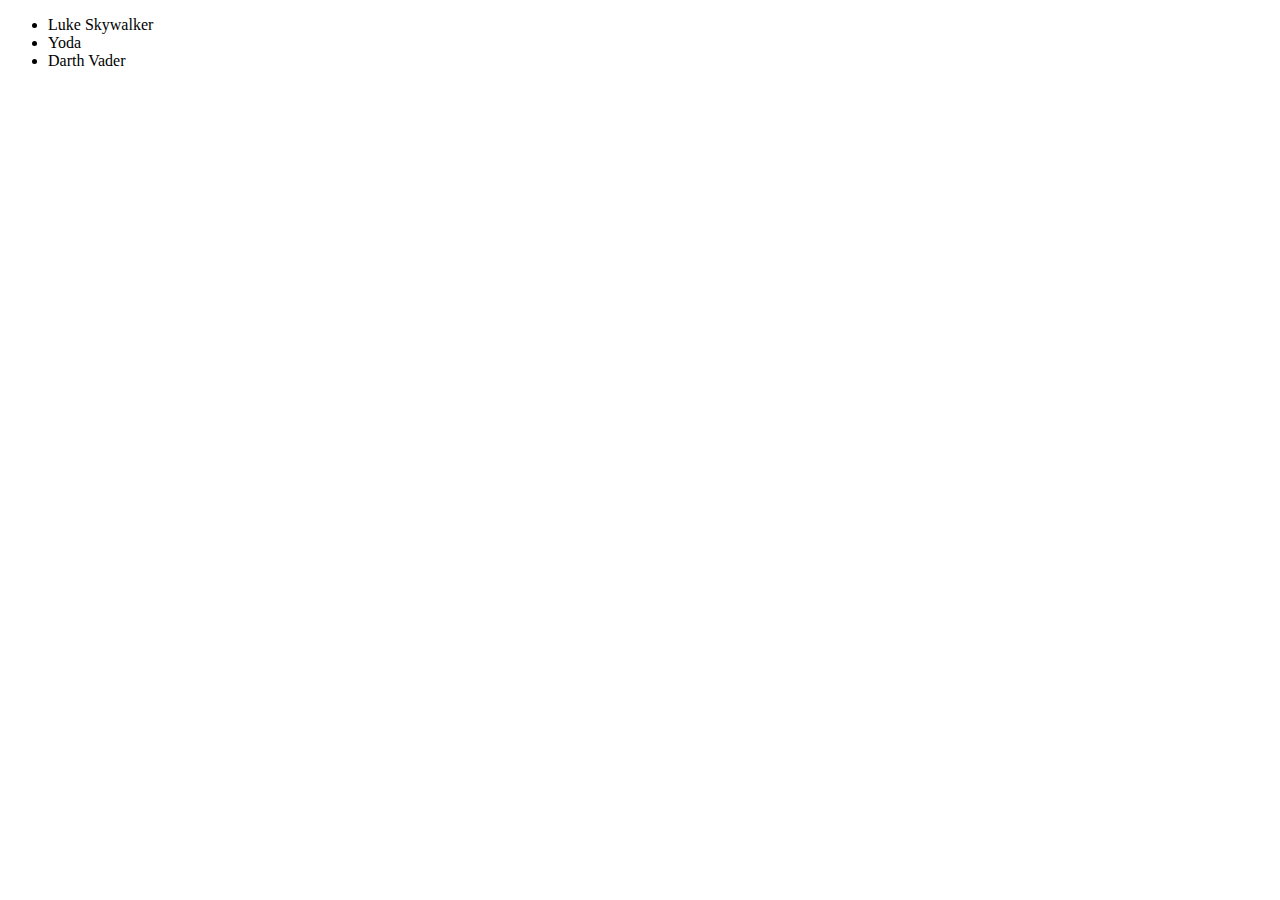
<file: 02.js-basics/15.selecting-an-element/index.html>
<!DOCTYPE html>
<html lang="en">
<head>
    <meta charset="UTF-8">
    <meta name="viewport" content="width=device-width, initial-scale=1.0">
    <meta http-equiv="X-UA-Compatible" content="ie=edge">
    <title>Document</title>
</head>
<body>
    
    <ul id="star-wars-characters">
        <li class="character luke" data-type="hero">Luke Skywalker</li>
        <li class="character yoda" data-type="master">Yoda</li>
        <li class="character badboy" data-type="villain">Darth Vader</li>
    </ul>
    <script src='main.js'></script>
</body>
</html>
</file>
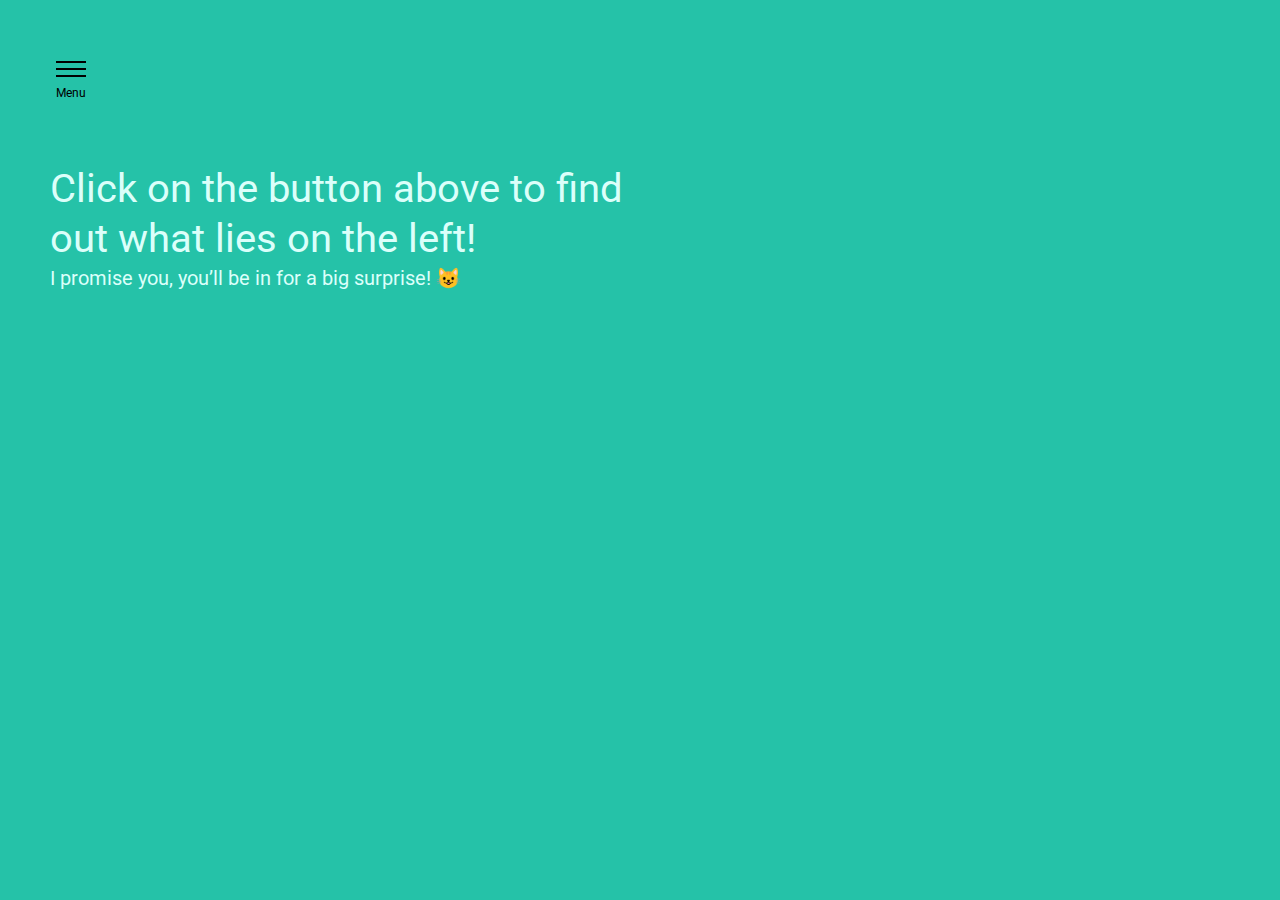
<file: 03.Building-simple-components/01.off-canvas-menu/index.html>
<!DOCTYPE html>
<html lang="en">

<head>
  <meta charset="UTF-8">
  <meta http-equiv="X-UA-Compatible" content="IE=edge">
  <meta name="viewport" content="width=device-width, initial-scale=1">

  <title>Off-canvas menu</title>

  <link href="https://fonts.googleapis.com/css?family=Roboto:400,700" rel="stylesheet">
  <link rel="stylesheet" href="css/normalize.css">
  <link rel="stylesheet" href="css/reset.css">
  <link rel="stylesheet" href="css/styles.css">
  <script src="js/prefixfree.js"></script>
</head>

<body>
  <div class="site-container">
    <button class="menu-button jsOffsiteToggle">
      <svg width="30" height="16" viewBox="0 0 30 16">
        <path d="M0 0h30v2H0zm0 7h30v2H0zm0 7h30v2H0z" fill="currentColor" fill-rule="evenodd" />
      </svg>
      <span class="menu-button__text">Menu</span>
    </button>

    <h1>Click on the button above to find out what lies on the left! </h1>
    <p>I promise you, you&rsquo;ll be in for a big surprise! 😺</p>
  </div>

  <div class="offsite-container">
    <nav class="nav">
      <ul>
        <li>
          <a href="#">Home</a>
        </li>
        <li>
          <a href="#">Work</a>
        </li>
        <li>
          <a href="#">About</a>
        </li>
        <li>
          <a href="#">Contact</a>
        </li>
      </ul>
    </nav>
  </div>

  <script src="js/main.js"></script>
</body>

</html>
</file>
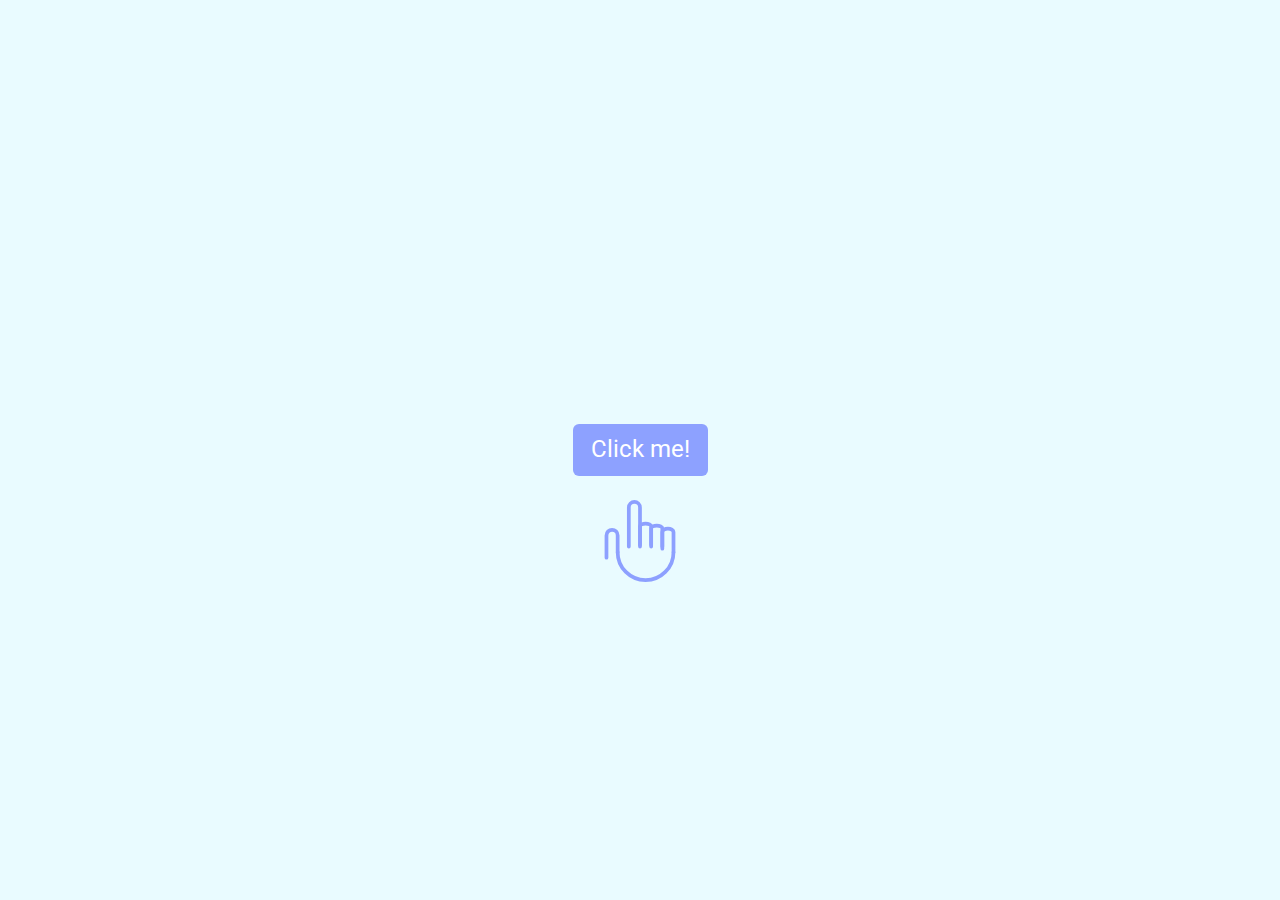
<file: 03.Building-simple-components/05.building-modal-window/index.html>
<!DOCTYPE html>
<html lang="en">

<head>
  <meta charset="UTF-8">
  <meta http-equiv="X-UA-Compatible" content="IE=edge">
  <meta name="viewport" content="width=device-width, initial-scale=1">

  <title>Modal window</title>

  <link href="https://fonts.googleapis.com/css?family=Roboto:400,700" rel="stylesheet">
  <link rel="stylesheet" href="css/normalize.css">
  <link rel="stylesheet" href="css/reset.css">
  <link rel="stylesheet" href="css/styles.css">
  <script src="js/prefixfree.js"></script>
</head>

<body>
  <div class="container">
    <div>
      <button class="button">Click me!</button>
      <svg viewBox="0 0 58 66">
        <use xlink:href="images/sprite.svg#point-hand" />
      </svg>
    </div>
  </div>

  <div class="modal-container">
    <div class="modal">
      <button class="modal__close">
        <svg viewBox="0 0 18 18">
          <use xlink:href="images/sprite.svg#close" />
        </svg>
      </button>
      <div class="modal__content">
        <h2>Hello!</h2>
        <svg width="112" height="139" viewBox="0 0 112 139">
          <use xlink:href="images/sprite.svg#wave-hand" />
        </svg>
      </div>
    </div>
  </div>

  <script src="js/main.js"></script>
</body>

</html>
</file>
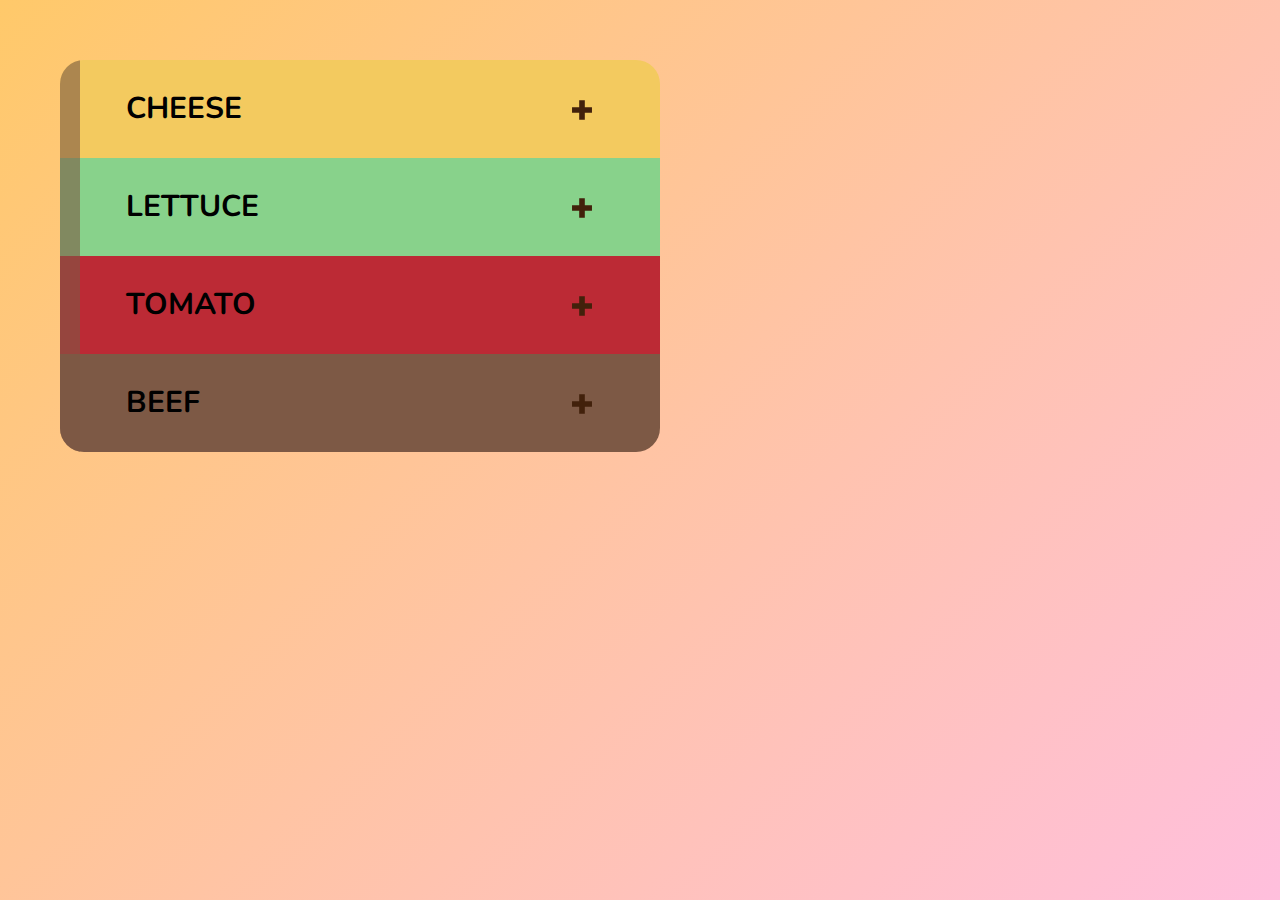
<file: 04.arrays-and-loops/06.building-an-accordian/index.html>
<!DOCTYPE html>
<html lang="en">

<head>
  <meta charset="UTF-8">
  <meta http-equiv="X-UA-Compatible" content="IE=edge">
  <meta name="viewport" content="width=device-width, initial-scale=1">

  <title>Accordion</title>

  <link href="https://fonts.googleapis.com/css?family=Nunito:400,700" rel="stylesheet">
  <link rel="stylesheet" href="css/normalize.css">
  <link rel="stylesheet" href="css/reset.css">
  <link rel="stylesheet" href="css/styles.css">
  <script src="js/prefixfree.js"></script>
</head>

<body>
  <div class="accordion-container">
    <div class="accordion" style="background-color: #F3CA5F">
      <div class="accordion__header">
        <h2>
          <button class="accordion__button">
            <span class="accordion__title">Cheese</span>
            <div class="accordion__indicator">
              <svg class="indicator__plus" viewBox="0 0 80 80">
                <use xlink:href="images/sprite.svg#plus" />
              </svg>
              <svg class="indicator__minus" viewBox="0 0 80 28">
                <use xlink:href="images/sprite.svg#minus" />
              </svg>
            </div>
          </button>
        </h2>
      </div>

      <div class="accordion__content">
        <svg>
          <use xlink:href="images/sprite.svg#cheese" />
        </svg>
        <p>Cheese is a food derived from milk that is produced in a wide range of flavors, textures, and forms by coagulation
          of the milk protein casein.</p>
      </div>
    </div>

    <div class="accordion" style="background-color: #88D28B">
      <div class="accordion__header">
        <h2>
          <button class="accordion__button">
            <span class="accordion__title">Lettuce</span>
            <div class="accordion__indicator">
              <svg class="indicator__plus" viewBox="0 0 80 80">
                <use xlink:href="images/sprite.svg#plus" />
              </svg>
              <svg class="indicator__minus" viewBox="0 0 80 28">
                <use xlink:href="images/sprite.svg#minus" />
              </svg>
            </div>
          </button>
        </h2>
      </div>

      <div class="accordion__content">
        <svg>
          <use xlink:href="images/sprite.svg#lettuce" />
        </svg>
        <p>Lettuce is an annual plant of the daisy family, Asteraceae. It is most often grown as a leaf vegetable, but sometimes
          for its stem and seeds.</p>
      </div>
    </div>

    <div class="accordion" style="background-color: #BC2A35">
      <div class="accordion__header">
        <h2>
          <button class="accordion__button">
            <span class="accordion__title">Tomato</span>
            <div class="accordion__indicator">
              <svg class="indicator__plus" viewBox="0 0 80 80">
                <use xlink:href="images/sprite.svg#plus" />
              </svg>
              <svg class="indicator__minus" viewBox="0 0 80 28">
                <use xlink:href="images/sprite.svg#minus" />
              </svg>
            </div>
          </button>
        </h2>
      </div>

      <div class="accordion__content">
        <svg>
          <use xlink:href="images/sprite.svg#tomatoes" />
        </svg>
        <p>The tomato is the edible, often red, fruit of the plant Solanum lycopersicum, commonly known as a tomato plant.</p>
      </div>
    </div>

    <div class="accordion" style="background-color: #7D5945">
      <div class="accordion__header">
        <h2>
          <button class="accordion__button">
            <span class="accordion__title">Beef</span>
            <div class="accordion__indicator">
              <svg class="indicator__plus" viewBox="0 0 80 80">
                <use xlink:href="images/sprite.svg#plus" />
              </svg>
              <svg class="indicator__minus" viewBox="0 0 80 28">
                <use xlink:href="images/sprite.svg#minus" />
              </svg>
            </div>
          </button>
        </h2>
      </div>

      <div class="accordion__content">
        <svg>
          <use xlink:href="images/sprite.svg#beef" />
        </svg>
        <p>Beef is the culinary name for meat from cattle, particularly skeletal muscle. Beef is a source of high-quality protein
          and essential nutrients.</p>
      </div>
    </div>
  </div>
  <script src="js/main.js"></script>
</body>

</html>
</file>
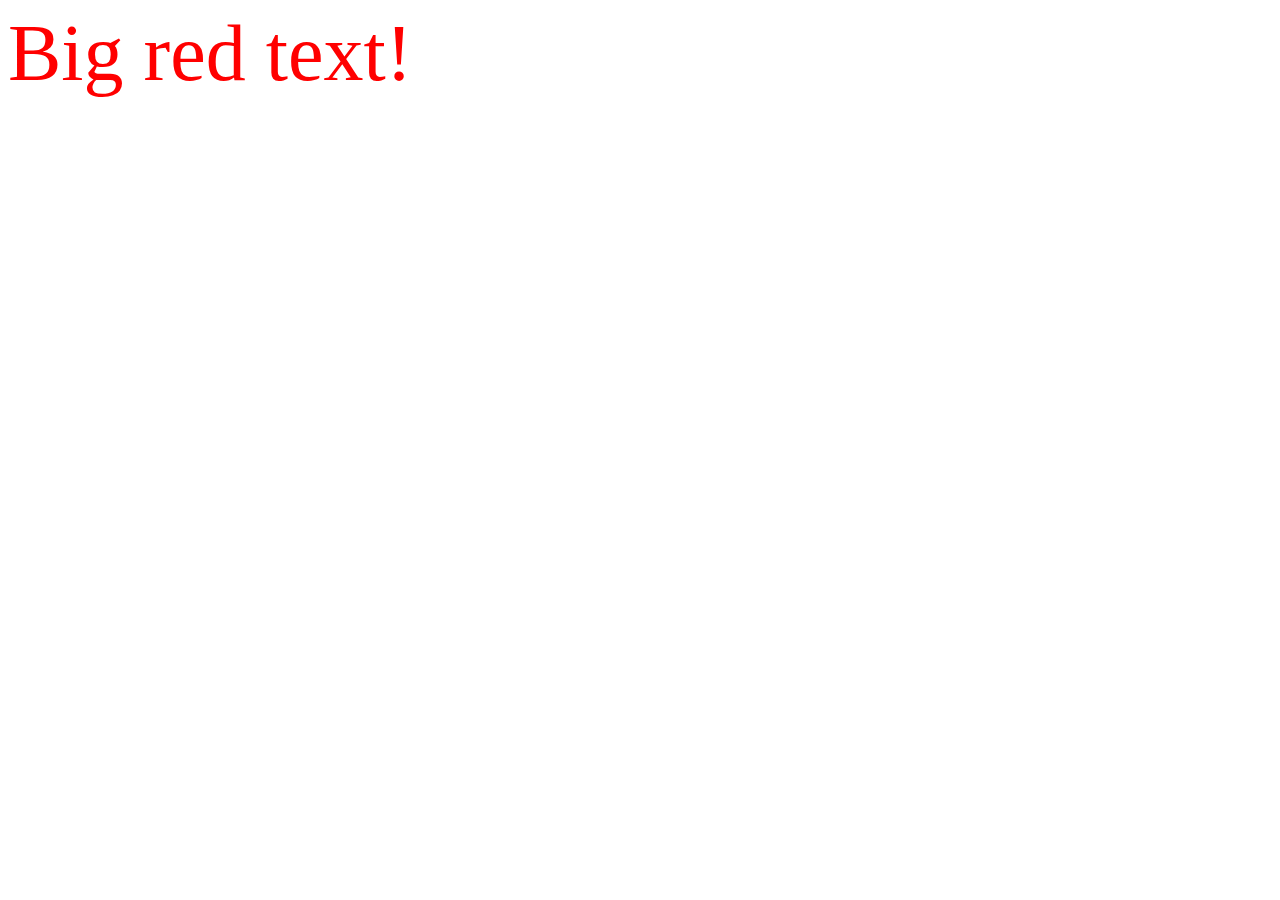
<file: 05.dom-basics/03.getting-css/index.html>
<!DOCTYPE html>
<html lang="en">
<head>
  <meta charset="UTF-8">
  <meta name="viewport" content="width=device-width, initial-scale=1.0">
  <meta http-equiv="X-UA-Compatible" content="ie=edge">
  <title>Document</title>
</head>
<body>
  <div style="color: red; background-color: white; font-size: 5em">Big red text!</div>
  <script src="main.js"></script>
</body>
</html>
</file>
<file: 03.Building-simple-components/01.off-canvas-menu/css/styles.css>
/* base styles and typography */

:root {
  --color-mint: #dbfffa;
  --color-jade: #25c2a8;
  --color-grey: #3f424c;
}

html {
  font-size: 125%;
  font-family: "Roboto", sans-serif;
  line-height: 1.4;
}

body {
  background-color: var(--color-jade);
  color: var(--color-mint);
}

h1 {
  margin-top: 3rem;
  font-weight: 400;
  line-height: 1.25;
}

a {
  color: var(--color-mint);
}

a:hover,
a:active,
a:focus {
  color: #fff;
}

/* 
 * BEGIN EDITING FROM THIS POINT OWWARDS
 * =====================================
 */

/**
 * Containers
 * ----------
 */

 
 .site-container {
   padding-top: 3rem;
   padding-left: 2.5rem;
   max-width: 33rem;
  }
  
  .offsite-container {
    position: fixed;
    top: 0;
    bottom: 0;
    left: -14rem;
    width: 14rem;
    background-color: var(--color-grey);
  }
  
  /* The canvas */
  .offsite-is-open .site-container {
    transform: translateX(14rem);
  }
  
  /* The offsite canvas */
  .offsite-is-open .offsite-container {
    transform: translateX(14rem);
  }

/**
 * Menu button
 * -----------
 */

.menu-button {
  cursor: pointer;
}

.menu-button > * {
  display: block;
  pointer-events: none;
}

.menu-button__text {
  font-size: 0.6em;
  margin-top: 0.5rem;
}

/**
 *  Navigation
 */

.nav {
  margin-top: 8rem;
}

.nav a {
  display: block;
  margin: 0;
  padding: 0.5rem 3rem;
}
</file>
<file: 03.Building-simple-components/05.building-modal-window/css/styles.css>
/**
 * Base styles and typography
 * --------------------------
 */

:root {
  --color-purp: #8da1ff;
  --color-lily: #e9fbff;
  --color-purp-dark: #5e7af0;
}

html {
  font-size: 150%;
  font-family: "Roboto", sans-serif;
  line-height: 1.4;
}

body {
  background-color: var(--color-lily);
}

h2 {
  font-weight: 400;
}

.button {
  padding: 0.5em 0.75em;
  border-radius: 6px;
  background-color: var(--color-purp);
  color: #fff;
}

.button:hover,
.button:active,
.button:focus {
  background-color: var(--color-purp-dark);
}

.container {
  display: flex;
  align-items: center;
  justify-content: center;
  height: 100vh;
}

.container > * {
  position: relative;
}

.container button {
  display: block;
}

.container svg {
  position: absolute;
  left: 0;
  right: 0;
  max-width: 3em;
  margin-top: 1em;
  margin-right: auto;
  margin-left: auto;
}

/**
 * START EDITING HERE
 * ==================
 */
.modal-container {
  position: fixed;
  display: flex;
  justify-content: center;
  align-items: center;
  top: 0;
  right: 0;
  bottom: 0;
  left: 0;
  opacity: 0;
  z-index: -1;
}

.modal {
  display: flex;
  justify-content: center;
  align-items: center;
  position: relative;
  padding: 3em;
  border-radius: 12px;
  background-color: var(--color-purp);
  box-shadow: 0 0 8px 0 rgba(0, 0, 0, 0.5);
  color: #fff;
  min-width: 50vmin;
  min-height: 50vmin;
}

.modal__close {
  position: absolute;
  top: 1em;
  right: 1em;
  width: 1em;
}

.modal__close:hover,
.modal__close:active,
.modal__close:focus {
  color: var(--color-purp-dark);
}

.modal__content {
  text-align: center;
}

.modal__content > * + * {
  margin-top: 0.75em;
}

/* My additions */

.modal-is-open .modal-container {
  z-index: 1;
}

.modal-container {
  opacity: 0;
  /* other properties */
}

.modal-is-open .modal-container {
  opacity: 1;
  /* other properties */
}
</file>
<file: 04.arrays-and-loops/06.building-an-accordian/css/styles.css>
/**
 * base styles and typography
 * --------------------------
 */

:root {
  --color-brown: #42210b;
}

*,
*::before,
*::after {
  -webkit-box-sizing: border-box;
  box-sizing: border-box;
}

html {
  font-size: 125%;
  font-family: "Nunito", sans-serif;
  line-height: 1.4;
}

body {
  background-image: linear-gradient(135deg, #ffc96a, #ffbfdd);
  min-height: 100vh;
  padding: 3em;
}

svg {
  max-width: 100%;
  height: auto;
}

.accordion-container {
  border-radius: 24px;
  overflow: hidden;
  max-width: 30em;
}

.accordion {
  position: relative;
}

.accordion::before {
  position: absolute;
  top: 0;
  bottom: 0;
  left: 0;
  width: 1em;
  background-color: rgba(125, 89, 69, 0.6);
  content: "";
}

/**
 * START EDITING HERE
 * ==================
 */



.accordion__header {
  padding-top: 1.5em;
  padding-right: 3em;
  padding-left: 3em;
  padding-bottom: 1.5em;
  color: var(--color-brown);
}

.accordion__button {
  display: block;
  min-width: 100%;
}

.accordion__title {
  display: inline-block;
  vertical-align: middle;
  width: calc(100% - 1.5rem);
  font-size: 1.5rem;
  text-transform: uppercase;
  font-weight: bold;
}

.accordion__indicator {
  display: inline-block;
  vertical-align: middle;
}

.accordion__indicator > * {
  width: 1rem;
}

.accordion__indicator .indicator__plus {
  display: block;
}

.accordion__indicator .indicator__minus {
  display: none;
}

.accordion__content {
  display: none;
  grid-row-gap: 1rem;
  padding-right: 3em;
  padding-bottom: 1.5em;
  padding-left: 3em;
}

 /* my additions */

.accordion.is-open .accordion__content {
  display: grid;
}
.accordion.is-open .indicator__minus {
  display: block;
}
.accordion.is-open .indicator__plus {
  display: none;
}



 /* end my additions */

@media screen and (min-width: 700px) {
  .accordion__content {
    grid-template-columns: 7.5em 1fr;
    grid-column-gap: 2rem;
    align-items: center;
  }
}
</file>
